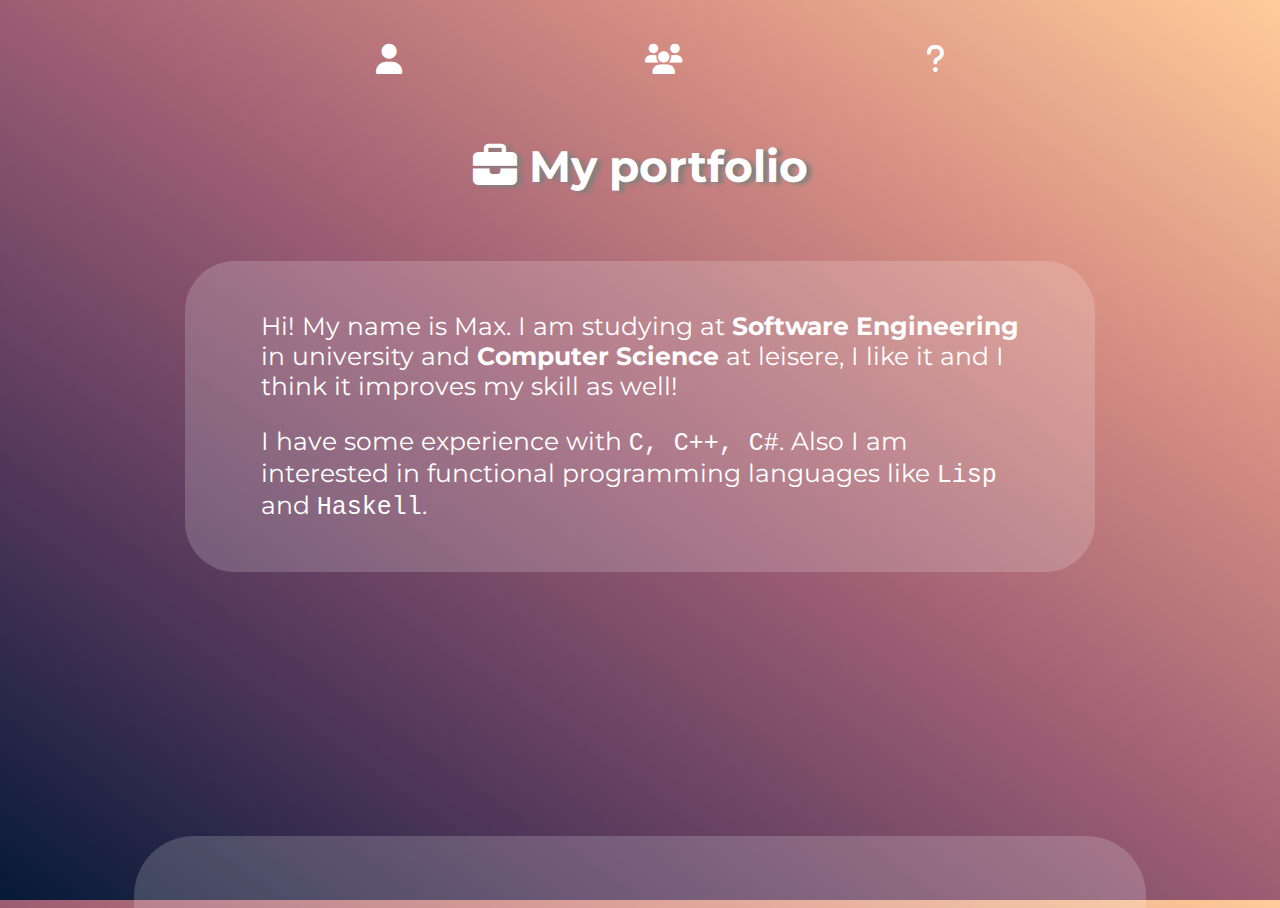
<file: index.html>
<!DOCTYPE html>
<html>
    <head>
        <title>Portfolio</title>
        <link href="style.css" rel="stylesheet">
   
        <link rel="stylesheet" href="https://cdnjs.cloudflare.com/ajax/libs/font-awesome/6.5.2/css/all.min.css">
        
        <link rel="preconnect" href="https://fonts.googleapis.com">
        <link rel="preconnect" href="https://fonts.gstatic.com" crossorigin>
        <link href="https://fonts.googleapis.com/css2?family=Montserrat:ital,wght@0,100..900;1,100..900&display=swap" rel="stylesheet"> 
    
        <link rel="stylesheet" href="https://fonts.googleapis.com/css2?family=Material+Symbols+Outlined:opsz,wght,FILL,GRAD@20..48,100..700,0..1,-50..200" /> 
    </head>

    <body>
        <div class="main-site-info">

            <nav class="site-navigation">
                <ul class="navigation">
                    <li>
                        <a class="link" href="index.html">
                            <i class="fa-solid fa-user" style="font-size: 30px"></i>
                        </a>
                    </li>
                    <li>
                        <a class="link" href="contacts.html">
                            <i class="fa-solid fa-users" style="font-size: 30px"></i> 
                        </a>
                    </li>
                    <li>
                        <a class="link" href="about.html">
                            <i class="fa-solid fa-question" style="font-size: 30px"></i> 
                        </a>
                    </li>
                </ul> 
            </nav>


            <header class="site-title">
                <h1>
                    <i class="fa-solid fa-briefcase"></i>
                    My portfolio 
                </h1>
            </header>

            <main class="block-info-about-me">
                <p>
                    Hi! My name is Max. I am studying 
                    at <b>Software Engineering</b> in university
                    and <b>Computer Science</b> at leisere, 
                    I like it and I think it improves 
                    my skill as well! 
                </p> 
                <p>
                    I have some experience with <code>C, C++, C#</code>.
                    Also I am interested in functional 
                    programming languages like <code>Lisp</code> and 
                    <code>Haskell</code>.
                </p>
            </main>
        </div>
            
        <div class="site-footer">
            <footer>
                 
            </footer>
        </div>
        
    </body>
</html>
</file>
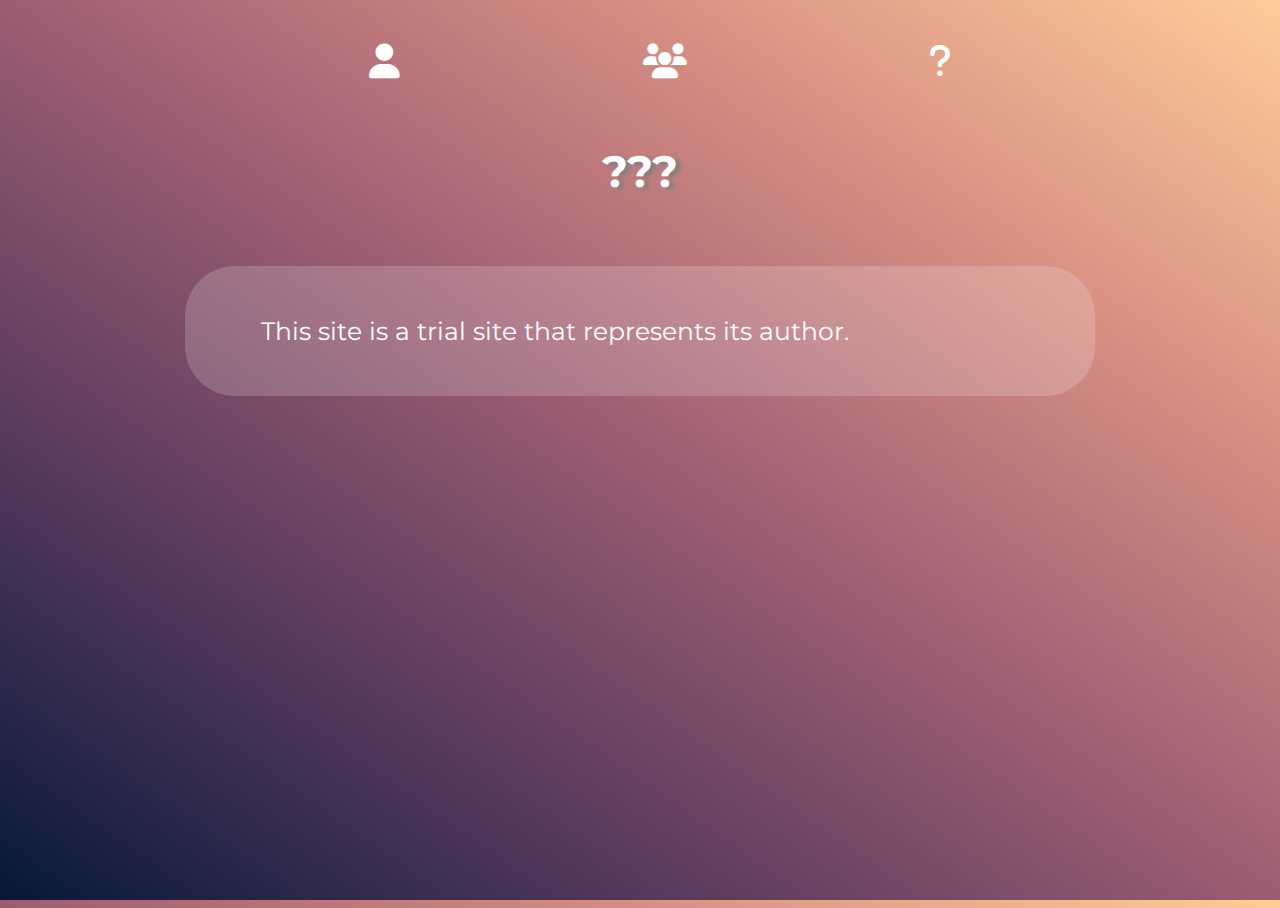
<file: about.html>
<!DOCTYPE html>
<html>
    <head>
        <title>About</title>
        <link href="style.css" rel="stylesheet">

        <link rel="stylesheet" href="https://cdnjs.cloudflare.com/ajax/libs/font-awesome/6.5.2/css/all.min.css">

        <link rel="preconnect" href="https://fonts.googleapis.com">
        <link rel="preconnect" href="https://fonts.gstatic.com" crossorigin>
        <link href="https://fonts.googleapis.com/css2?family=Montserrat:ital,wght@0,100..900;1,100..900&display=swap" rel="stylesheet">
        
        <link rel="stylesheet" href="https://fonts.googleapis.com/css2?family=Material+Symbols+Outlined:opsz,wght,FILL,GRAD@20..48,100..700,0..1,-50..200" />
    </head>

    <body>
        <nav class="site-navigation">
            <ul class="navigation">
                <li>
                    <a class="link" href="index.html">
                        <i class="fa-solid fa-user" 
                            style="font-size: 35px">
                        </i>
                    </a>
                </li>
                <li>
                    <a class="link" href="contacts.html">
                        <i class="fa-solid fa-users"
                            style="font-size: 35px">
                        </i> 
                    </a>
                </li>
                <li>
                    <a class="link" href="about.html">
                        <i class="fa-solid fa-question"
                            style="font-size: 35px">
                        </i> 
                    </a>
                </li>
            </ul> 
        </nav>

       <header class="site-title">
            <h1>???</h1>
        </header>

        <main class="block-info-about-me">
            <p>
                This site is a 
                trial site that 
                represents its author.
            </p> 
        </main>
    </body>
</html>
</file>
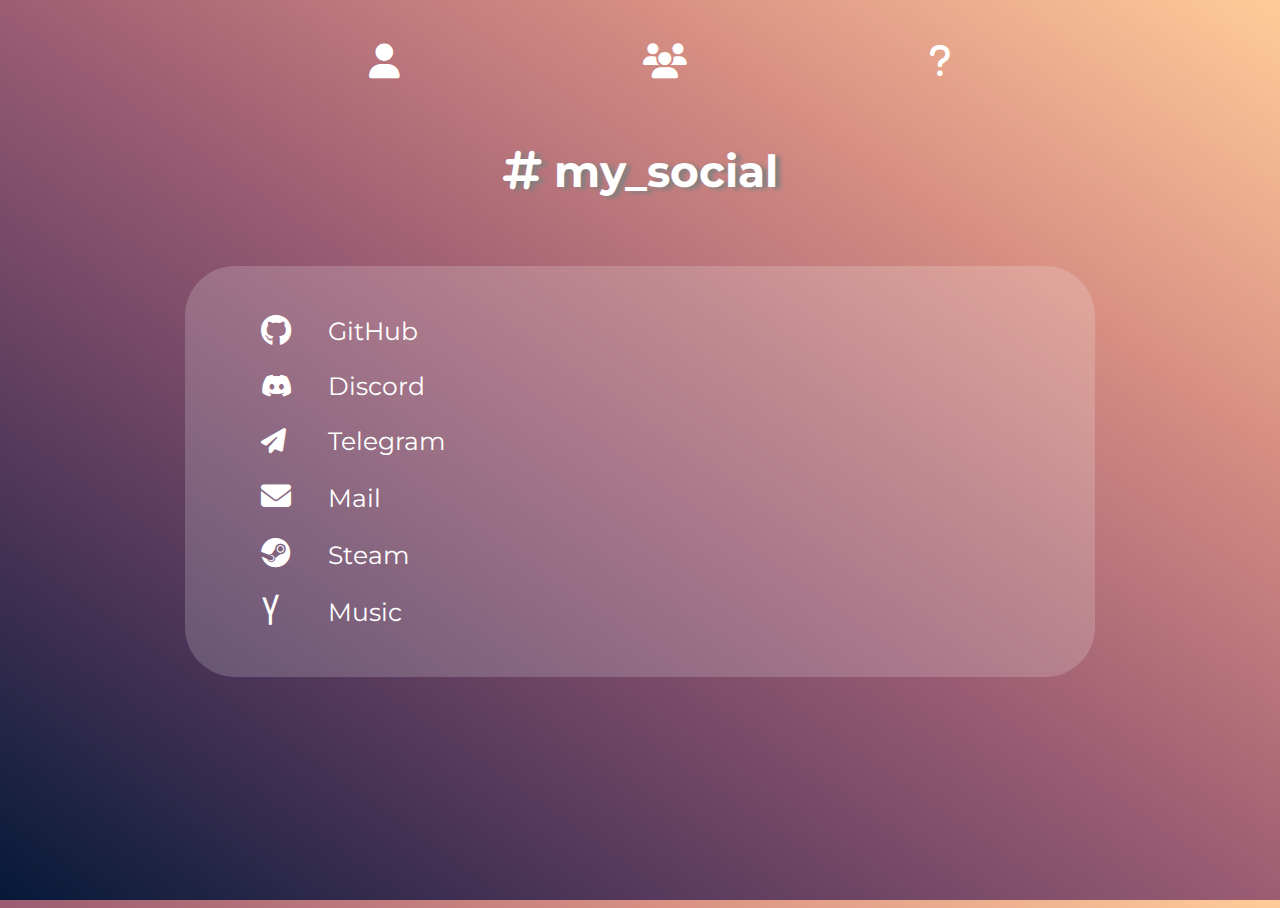
<file: contacts.html>
<!DOCTYPE html>
<html>
    <head>
        <title>Contacts</title>
        <link href="style.css" rel="stylesheet">
        <link rel="stylesheet" href="https://cdnjs.cloudflare.com/ajax/libs/font-awesome/6.5.2/css/all.min.css">
        
        <link rel="preconnect" href="https://fonts.googleapis.com">
        <link rel="preconnect" href="https://fonts.gstatic.com" crossorigin>
        <link href="https://fonts.googleapis.com/css2?family=Montserrat:ital,wght@0,100..900;1,100..900&display=swap" rel="stylesheet">
        
        <link rel="stylesheet" href="https://fonts.googleapis.com/css2?family=Material+Symbols+Outlined:opsz,wght,FILL,GRAD@20..48,100..700,0..1,-50..200" /> 
    </head>

    <body>
        <nav class="site-navigation">
            <ul class="navigation">
                <li>
                    <a class="link" href="index.html">
                        <i class="fa-solid fa-user" 
                            style="font-size: 35px">
                        </i>
                    </a>
                </li>
                <li>
                    <a class="link" href="contacts.html">
                        <i class="fa-solid fa-users"
                            style="font-size: 35px">
                        </i> 
                    </a>
                </li>
                <li>
                    <a class="link" href="about.html">
                        <i class="fa-solid fa-question"
                            style="font-size: 35px">
                        </i> 
                    </a>
                </li>
            </ul> 
        </nav>

        <header class="site-title">
            <h1> 
                <i class="fa-solid fa-hashtag"></i>
                my_social
            </h1>
        </header>

        <main class="block-info-about-me social-links-block">
            <div>
                <p class="my-social-link">
                    <a class="link" href="https://github.com/m1a2023">
                        <i class="fa-brands fa-github fa-lg icon-social"></i>
                        <span class="name-social">GitHub</span>
                    </a>
                </p>
                <p class="my-social-link">
                     
                    <a class="link" href="linux_user0">
                        <i class="fa-brands fa-discord icon-social"></i>
                        <span class="name-social">Discord</span>              
                    </a>
                </p>
                <p class="my-social-link">
                    <a class="link" href="https://t.me/linux_user0">
                        <i class="fa-solid fa-paper-plane icon-social"></i>
                        <span class="name-social">Telegram</span>
                    </a>
                </p>
                <p class="my-social-link">
                    <a class="link" href="mag2017go@gmail.com">
                        <i class="fa-solid fa-envelope icon-social" 
                        style="font-size: 30px"></i>
                        <span class="name-social">Mail</span>
                    </a>
                </p> 
                <p class="my-social-link">
                    <a class="link" href="https://steamcommunity.com/id/ihaventfbutihaveq/">
                        <i class="fa-brands fa-steam icon-social"
                        style="font-size: 30px"></i>
                        <span class="name-social">Steam</span> 
                    </a>
                </p> 
                <p class="my-social-link">
                    <a class="link" href="https://music.yandex.ru/users/awesome.englishmen/playlists/3">
                        <i class="fa-brands fa-yandex-international icon-social"
                        style="font-size: 30px"></i>
                        <span class="name-social">Music</span>
                    </a>
                </p> 
                                  
            </div> 
            
            
        </main>
    </body>
</html>
</file>
<file: style.css>
html, body
{
    height: 100%;
}

body
{
    background-image: linear-gradient(to right top, #051937, #54385c, #9c5d73, #d78f83, #ffcc99);
    font-family: "Montserrat", normal;
    color: white;
}

.main-site-info
{
    height: 92%;
}

.site-navigation
{
    display: flex;
    padding: 10px 6px;

    justify-content: center;
    align-items: center;

    margin-bottom: 0%;
}

.navigation
{
    display: inline-flex;
    justify-content: center; 
    width: 51%; 
}

.navigation li
{
    display: inline-block;
    
    margin-left: 12%;
    margin-right: 12%;
    
    padding-left: 7%;
    padding-right: 7%;
    padding-top: 10px;
    padding-bottom: 10px;
    
    font-size: 10px;
}

.site-title
{
    display: flex; 
    justify-content: center;

    margin-bottom: 3%;
    
    text-shadow:5px 2px 4px gray;
    font-size:  22px;
    font-weight: 400; 
}

.block-info-about-me
{
    display: block;
    justify-content: center;

    margin: auto;

    padding-top:    2%;
    padding-bottom: 2%;
    padding-left:   6%;
    padding-right:  6%; 
    border-radius:  50px;
    width: 60%;

    font-size: 25px;
    font-style: normal; 

    background-color: rgba(255, 255, 255, 0.18);
}

.link
{
    color: white;
    width: 100%
}

.icon-social
{
    width: 20%;
}

.name-social
{
    width: 10%;
    justify-content: center;
}

.my-social-link
{
    display: flex;    
    width: 300px;
}

.site-footer
{
    display: flex;
    justify-content: center;
    height: 8%;
}

footer
{
    display: block; 
    width: 80%;
    border-top-left-radius: 60px;
    border-top-right-radius: 60px;
    background-color: rgba(255, 255, 255, 0.18);
}


/*             font and icons                */
.montserrat-font 
{
  font-family: "Montserrat", sans-serif;
  font-optical-sizing: auto;
  font-weight: 400;
  font-style: normal;
}


.material-symbols-outlined
{
  font-variation-settings:
  'FILL' 0,
  'wght' 700,
  'GRAD' 0,
  'opsz' 900 
}

a:link { text-decoration: none; }
a:visited { text-decoration: none; }
a:hover { text-decoration: none; }
a:active { text-decoration: none; }
</file>
